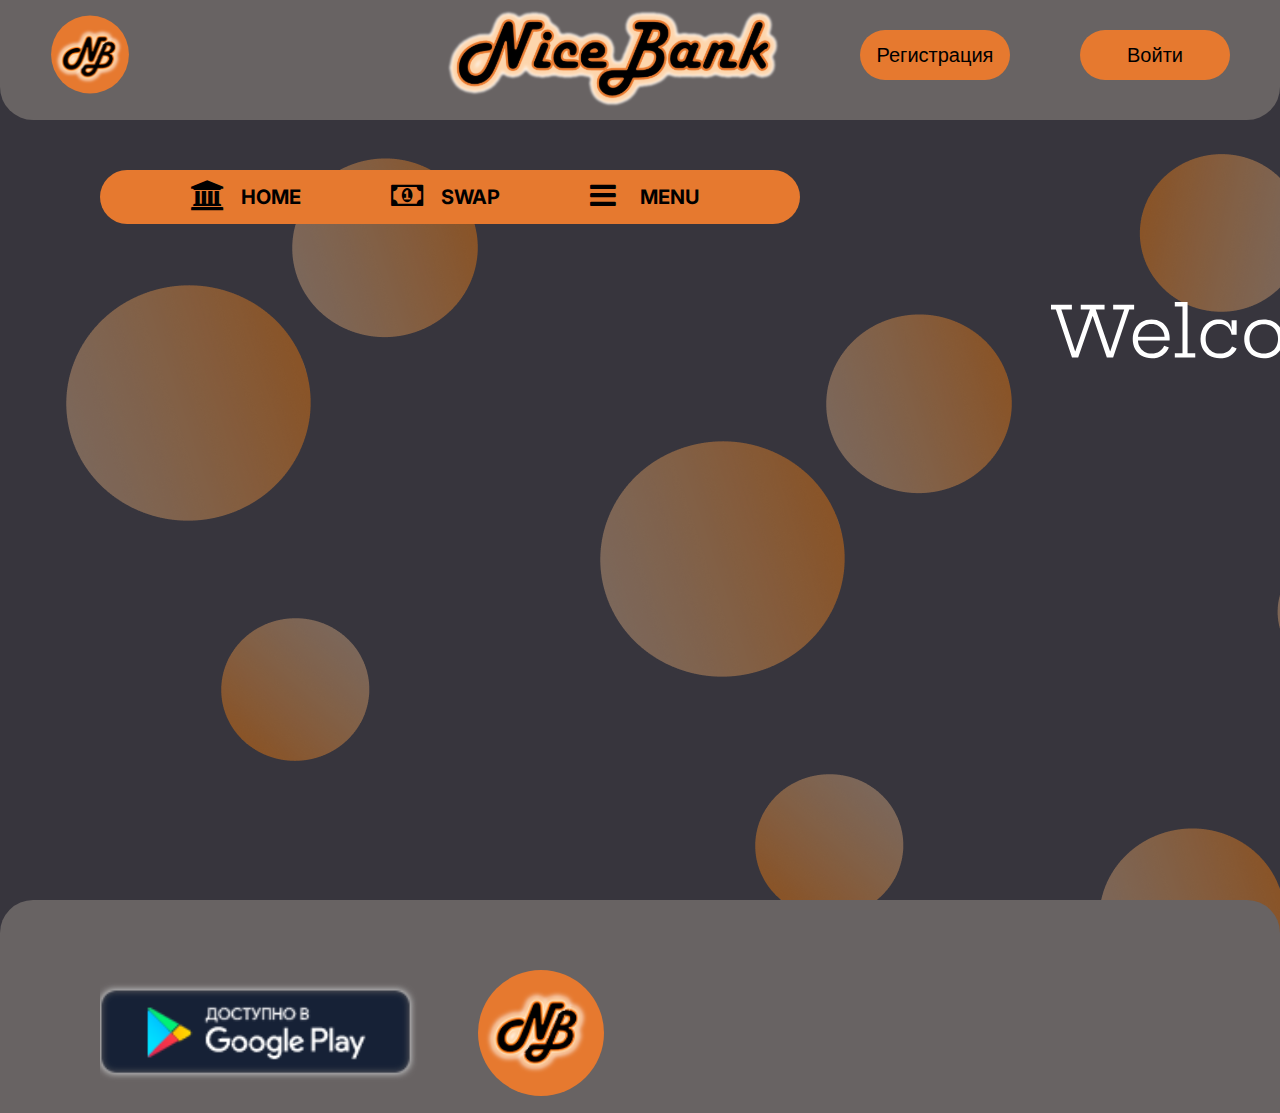
<file: Банк/index.html>
<!DOCTYPE html>
<html lang="ru">
<head>
    <meta charset="UTF-8">
    <meta http-equiv="X-UA-Compatible" content="IE=edge">
    <meta name="viewport" content="width=device-width, initial-scale=1.0">
    <link rel="stylesheet" href="style.css" type="text/css"/>
    <link rel="stylesheet" href="css/font-awesome.css" type="text/css"/>
    <link href="https://fonts.googleapis.com/css?family=Bellota&display=swap" rel="stylesheet" />
    <link href="https://fonts.googleapis.com/css?family=Inter&display=swap" rel="stylesheet" />
    <title>Bank</title>
</head>
<body>
    <header>
        <div class="img">
        <img class="img1" src="imges/Group 17.svg" alt="">
        <img class="img2" src="imges/logo.svg" alt="">
        <div class="reg">
            <button class="reg1" id="reg1" >Регистрация</button>
            <button class="reg1" id="reg1">Войти</button>
        </div>
    </div>
    </header>
    <nav class="dvs-menu">
        <ul>
            <li><a href="index.html"><i class="fa fa-bank"></i>Home</a></li>
            <li><a href="#"><i class="fa fa-money"></i>Swap</a>
            <ul>
                <li><a href="index$.html">Обменный курс $</a></li>
                <li><a href="idexEUR.html">Обменный курс €</a></li>
            </ul>
            </li>
            <li><a href="#"><i class="fa fa-navicon"></i>Menu</a>
            <ul>
                <li><a href="index1.html">Кредит</a></li>
                <li><a href="index2.html">Рассрочка</a></li>
                <li><a href="index3.html">Ипотека</a></li>
            </ul>
            </li>
        </ul>
    </nav>
    <img class="img4" src="imges/Welcome to the Club.svg" alt="">
    <img class="img5" src="imges/image 1.svg" alt="">
    <div class="footer">
        <img src="imges/Group 15.svg" alt="">
    </div>
</body>
</html>
</file>
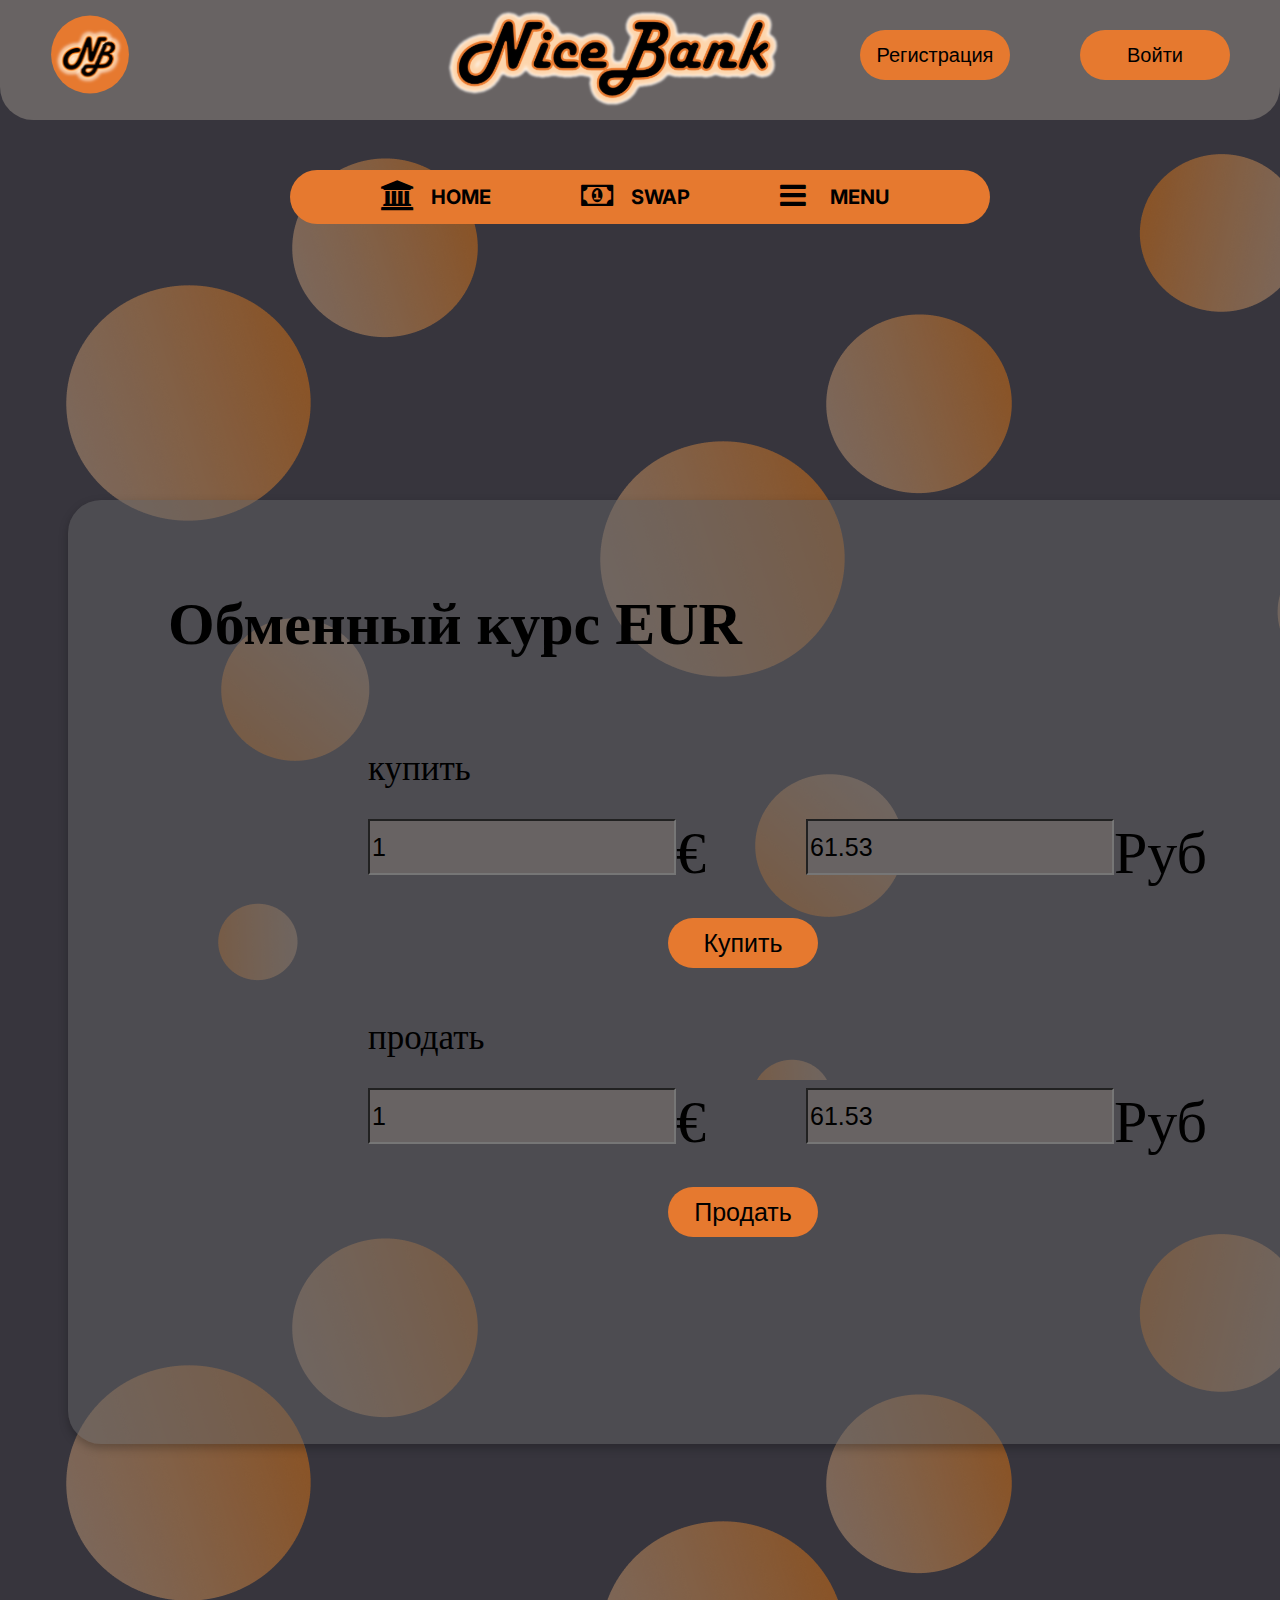
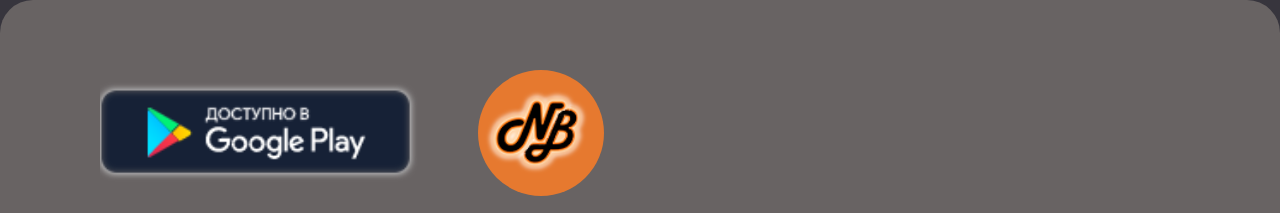
<file: Банк/idexEUR.html>
<!DOCTYPE html>
<html lang="en">
<head>
    <meta charset="UTF-8">
    <meta http-equiv="X-UA-Compatible" content="IE=edge">
    <meta name="viewport" content="width=device-width, initial-scale=1.0">
    <link rel="stylesheet" href="css/font-awesome.css" type="text/css"/>
    <link href="https://fonts.googleapis.com/css?family=Bellota&display=swap" rel="stylesheet" />
    <link href="https://fonts.googleapis.com/css?family=Inter&display=swap" rel="stylesheet" />
    <link rel="stylesheet" href="style$.css">
    <title>Document</title>
</head>
<body>
    <header>
        <div class="img">
        <img class="img1" src="imges/Group 17.svg" alt="">
        <img class="img2" src="imges/logo.svg" alt="">
        <div class="reg">
            <button data- class="reg1" id="reg1" >Регистрация</button>
            <button class="reg1" id="reg1">Войти</button>
        </div>
    </div>
    </header>
    <nav class="dvs-menu">
        <ul>
            <li><a href="index.html"><i class="fa fa-bank"></i>Home</a></li>
            <li><a href="#"><i class="fa fa-money"></i>Swap</a>
            <ul>
                <li><a href="index$.html">Обменный курс $</a></li>
                <li><a href="idexEUR.html">Обменный курс €</a></li>
            </ul>
            </li>
            <li><a href="#"><i class="fa fa-navicon"></i>Menu</a>
            <ul>
                <li><a href="index1.html">Кредит</a></li>
                <li><a href="index2.html">Рассрочка</a></li>
                <li><a href="index3.html">Ипотека</a></li>
            </ul>
            </li>
        </ul>
    </nav>
    <div class="credit">
        <h1>Обменный курс EUR</h1>
        <div class="buydollar">
       <span>купить</span>
       <div class="buy">
        <div class="dollar">
       <input id="InpFrm1" type="number" value="1" min="1" /><p>€</p>
    </div>
    <div class="rubl">
       <input id="InpFrm2" type="number" value="61.53" min="61.53" /><p>Руб</p>
    </div>
    </div>
       <script>
       InpFrm1.addEventListener('input',function(){
       InpFrm2.value= Math.round((InpFrm1.value)*61.53)
    });
       InpFrm2.addEventListener('input' , function(){
        InpFrm1.value = Math.round(InpFrm2.value/61.53)
       })
    
       </script>
       <div class="button">
       <button type="submit1" id="sumbit1">Купить</button>
       <script>
        document.getElementById('sumbit1').onclick = function(){
            alert("Поздравляем с продажей ᅠ" + InpFrm1.value + "€")
        }
    </script>
    </div>
       </div>
<div class="proddollar">
<span>продать</span>
<div class="buy">
    <div class="dollar">
   <input id="InpFrm3" type="number" value="1" min="1" /><p>€</p>
</div>
<div class="rubl">
   <input id="InpFrm4" type="number" value="61.53" min="61.53" /><p>Руб</p>
</div>
</div>
   <script>
   InpFrm3.addEventListener('input',function(){
   InpFrm4.value= Math.round((InpFrm3.value)*61.53)
});
   InpFrm4.addEventListener('input' , function(){
    InpFrm3.value = Math.round(InpFrm4.value/61.53)
   })

   </script>
   <div class="button">
    <button type="submit2" id="xer">Продать</button>
    <script>
     document.getElementById('xer').onclick = function(){
         alert("Поздравляем с продажей ᅠ" + InpFrm3.value + "€")
     }
 </script>
 </div>
</div>
    </div>

    <div class="footer">
        <img src="imges/Group 15.svg" alt="">
    </div>
</body>
</html>
</file>
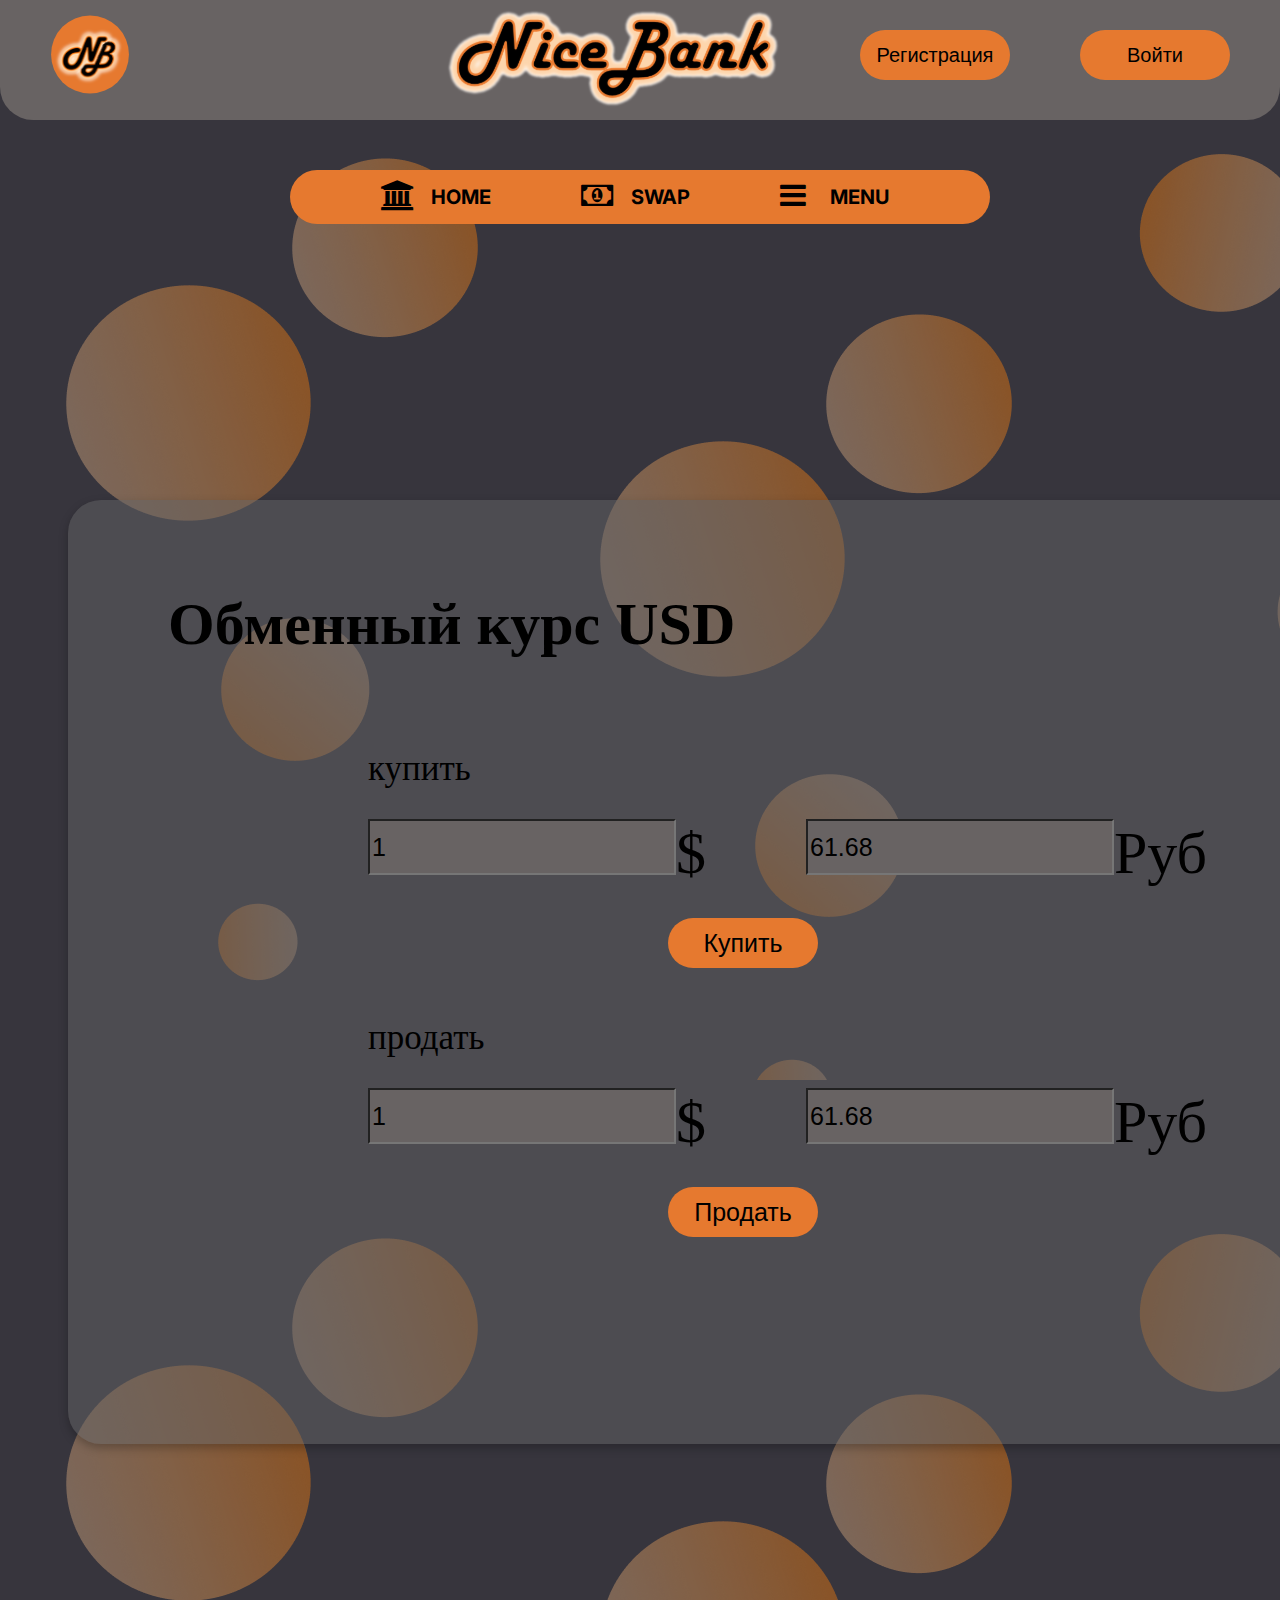
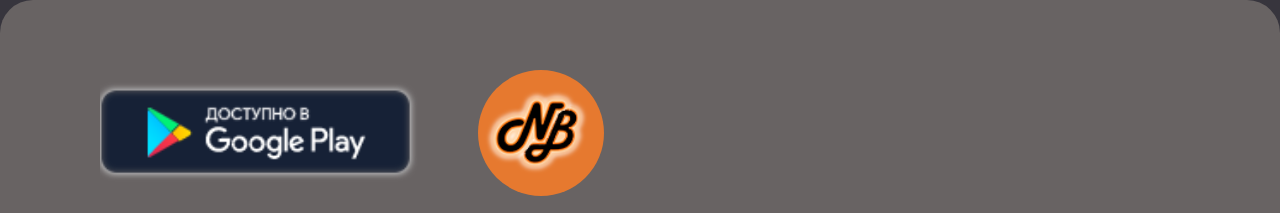
<file: Банк/index$.html>
<!DOCTYPE html>
<html lang="en">
<head>
    <meta charset="UTF-8">
    <meta http-equiv="X-UA-Compatible" content="IE=edge">
    <meta name="viewport" content="width=device-width, initial-scale=1.0">
    <link rel="stylesheet" href="css/font-awesome.css" type="text/css"/>
    <link href="https://fonts.googleapis.com/css?family=Bellota&display=swap" rel="stylesheet" />
    <link href="https://fonts.googleapis.com/css?family=Inter&display=swap" rel="stylesheet" />
    <link rel="stylesheet" href="style$.css">
    <title>Document</title>
</head>
<body>
    <header>
        <div class="img">
        <img class="img1" src="imges/Group 17.svg" alt="">
        <img class="img2" src="imges/logo.svg" alt="">
        <div class="reg">
            <button class="reg1" id="reg1" >Регистрация</button>
            <button class="reg1" id="reg1">Войти</button>
        </div>
    </div>
    </header>
    <nav class="dvs-menu">
        <ul>
            <li><a href="index.html"><i class="fa fa-bank"></i>Home</a></li>
            <li><a href="#"><i class="fa fa-money"></i>Swap</a>
            <ul>
                <li><a href="index$.html">Обменный курс $</a></li>
                <li><a href="idexEUR.html">Обменный курс €</a></li>
            </ul>
            </li>
            <li><a href="#"><i class="fa fa-navicon"></i>Menu</a>
            <ul>
                <li><a href="index1.html">Кредит</a></li>
                <li><a href="index2.html">Рассрочка</a></li>
                <li><a href="index3.html">Ипотека</a></li>
            </ul>
            </li>
        </ul>
    </nav>
    <div class="credit">
        <h1>Обменный курс USD</h1>
        <div class="buydollar">
       <span>купить</span>
       <div class="buy">
        <div class="dollar">
       <input id="InpFrm1" type="number" value="1" min="1" /><p>$</p>
    </div>
    <div class="rubl">
       <input id="InpFrm2" type="number" value="61.68" min="61.68" /><p>Руб</p>
    </div>
    </div>
       <script>
       InpFrm1.addEventListener('input',function(){
       InpFrm2.value= Math.round((InpFrm1.value)*61.68)
    });
       InpFrm2.addEventListener('input' , function(){
        InpFrm1.value = Math.round(InpFrm2.value/61.68)
       })
    
       </script>
       <div class="button">
       <button type="submit1" id="sumbit1">Купить</button>
       <script>
        document.getElementById('sumbit1').onclick = function(){
            alert("Поздравляем с покупкой ᅠ" + InpFrm1.value + "$")
        }
    </script>
    </div>
       </div>
<div class="proddollar">
<span>продать</span>
<div class="buy">
    <div class="dollar">
   <input id="InpFrm3" type="number" value="1" min="1" /><p>$</p>
</div>
<div class="rubl">
   <input id="InpFrm4" type="number" value="61.68" min="61.68" /><p>Руб</p>
</div>
</div>
   <script>
   InpFrm3.addEventListener('input',function(){
   InpFrm4.value= Math.round((InpFrm3.value)*61.68)
});
   InpFrm4.addEventListener('input' , function(){
    InpFrm3.value = Math.round(InpFrm4.value/61.68)
   })

   </script>
   <div class="button">
    <button type="submit2" id="xer">Продать</button>
    <script>
     document.getElementById('xer').onclick = function(){
         alert("Поздравляем с продажей ᅠ" + InpFrm3.value + "$")
     }
 </script>
 </div>
</div>
    </div>

    <div class="footer">
        <img src="imges/Group 15.svg" alt="">
    </div>
</body>
</html>
</file>
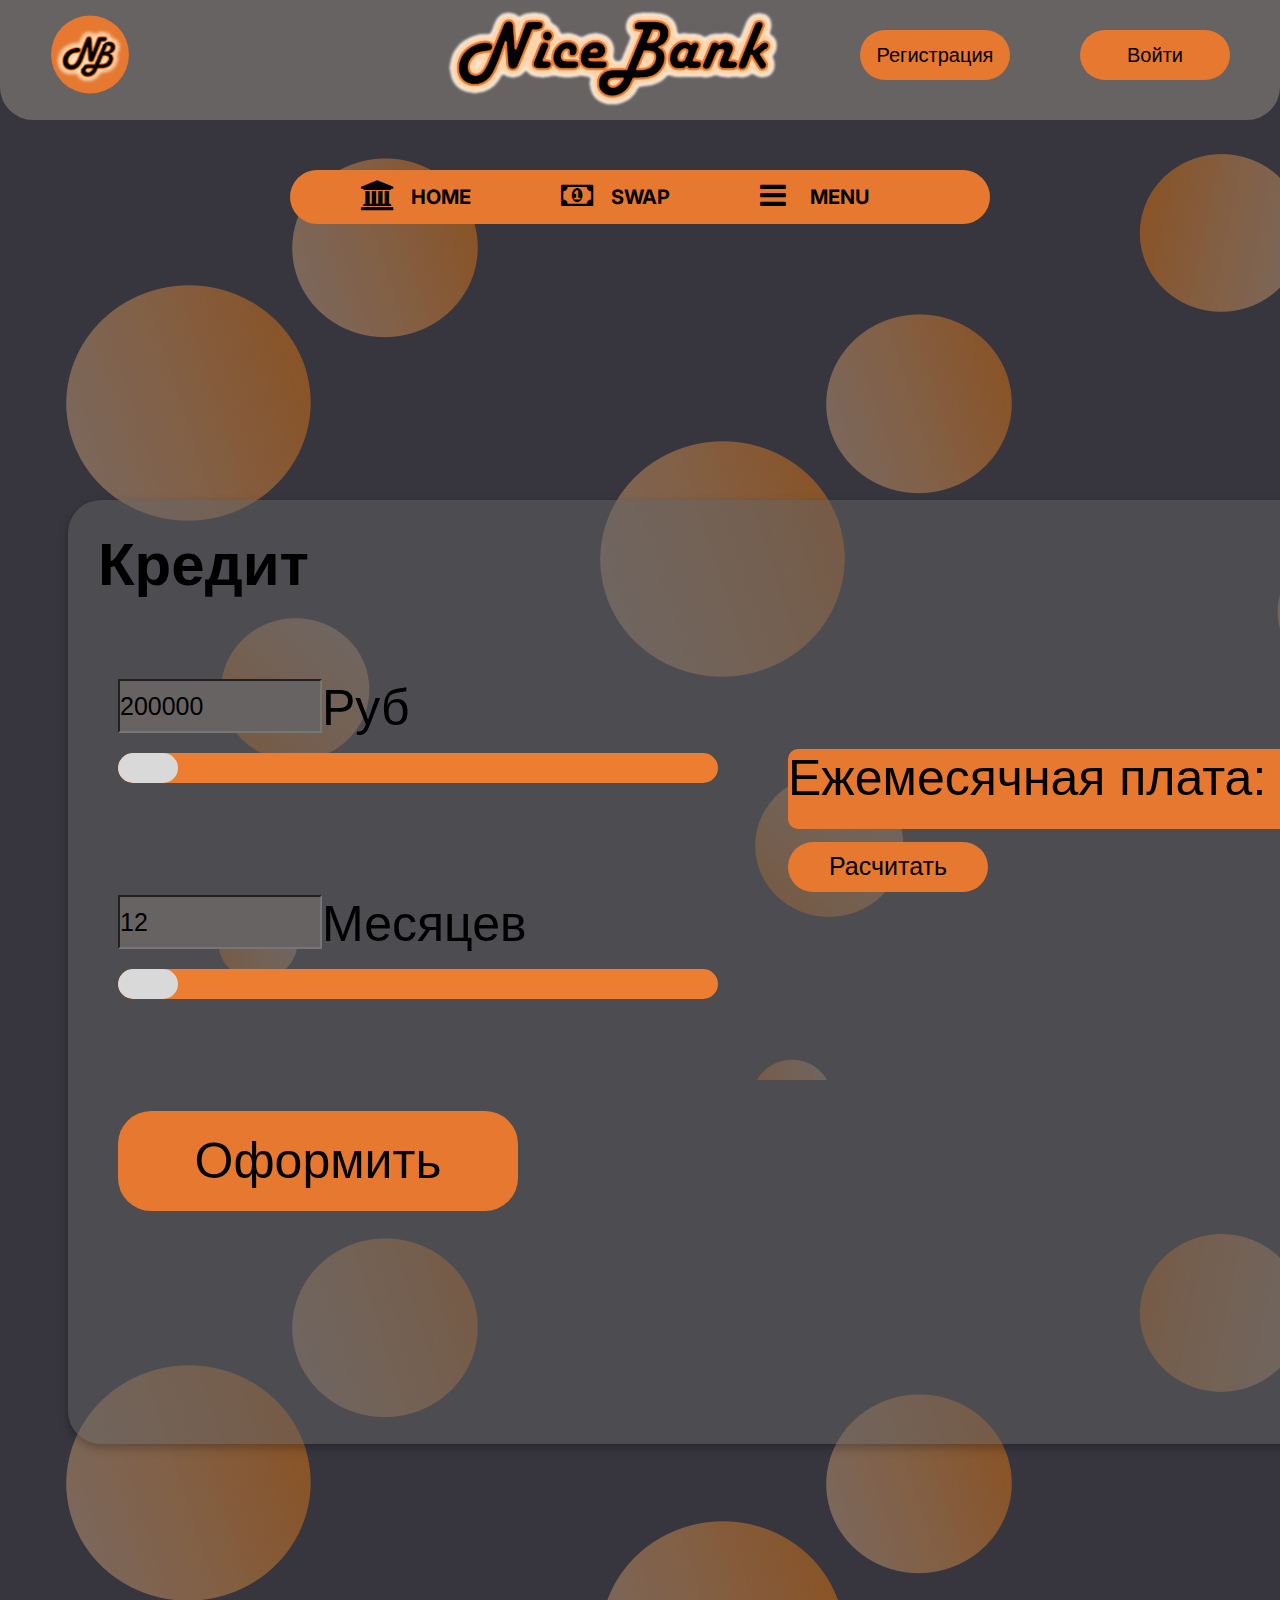
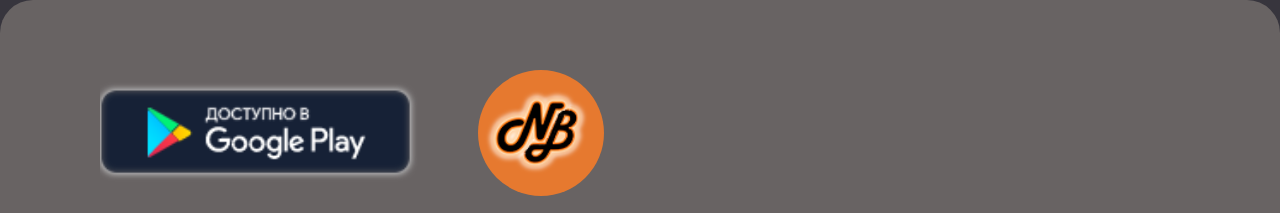
<file: Банк/index1.html>
<!DOCTYPE html>
<html lang="en">
<head>
    <meta charset="UTF-8">
    <meta http-equiv="X-UA-Compatible" content="IE=edge">
    <meta name="viewport" content="width=device-width, initial-scale=1.0">
    <link rel="stylesheet" href="css/font-awesome.css" type="text/css"/>
    <link href="https://fonts.googleapis.com/css?family=Bellota&display=swap" rel="stylesheet" />
    <link href="https://fonts.googleapis.com/css?family=Inter&display=swap" rel="stylesheet" />
    <link rel="stylesheet" href="style1.css">
    <title>Document</title>
</head>
<body>
    <header>
        <div class="img">
        <img class="img1" src="imges/Group 17.svg" alt="">
        <img class="img2" src="imges/logo.svg" alt="">
        <div class="reg">
            <button class="reg1" id="reg1" >Регистрация</button>
            <button class="reg1" id="reg1">Войти</button>
        </div>
    </div>
    </header>
    <nav class="dvs-menu">
        <ul>
            <li><a href="index.html"><i class="fa fa-bank"></i>Home</a></li>
            <li><a href="#"><i class="fa fa-money"></i>Swap</a>
            <ul>
                <li><a href="index$.html">Обменный курс $</a></li>
                <li><a href="idexEUR.html">Обменный курс €</a></li>
            </ul>
            </li>
            <li><a href="#"><i class="fa fa-navicon"></i>Menu</a>
            <ul>
                <li><a href="index1.html">Кредит</a></li>
                <li><a href="index2.html">Рассрочка</a></li>
                <li><a href="index3.html">Ипотека</a></li>
            </ul>
            </li>
        </ul>
    </nav>
    <div class="credit">
        <h1>Кредит</h1>
        <div class="point">
            <div class="asd">
            <div class="first">
            
            <div>
                <div class="asd1">
                <input type="number" class="inputNumber" id="num1" value="200000" min="200000" max="3000000"/>
                <h2 id="rangeValue" ></h2><p>Руб</p>
            </div>
                <input type="range" id="range1" class="range1" value="200000"min="200000" max="3000000" step="100000" onmousemove="rangeSlider(this.value)" onChange="rangeSlider(this.value)" >
                <script>
                    var range = document.getElementById('range1');
                    var field = document.getElementById('num1');
                    range.addEventListener('input', function (e) {
                        field.value = e.target.value;
                    });
                    
                </script>
            </div>
            </div>
            <div class="second">
                <div>
                    <div class="asd2">
                    <input type="number" class="inputNumber1" id="num2" value="12" min="12" max="84"/>
                    <h2 id="rangeValue" ></h2><p>Месяцев</p>
                </div>
                    <input type="range" id="range2" class="range1" value="12" min="12" max="84" step="12" onmousemove="rangeSlider(this.value)" onChange="rangeSlider(this.value)" >
                    <script>
                        var range1 = document.getElementById('range2');
                        var field1 = document.getElementById('num2');
                        range1.addEventListener('input', function (e) {
                            field1.value = e.target.value;
                        });
                        
                    </script>
                </div>
                </div>
                <button type="sumbit" class="Click" id="sumbit">Оформить</button>
                    <script>
                        document.querySelector('#sumbit').onclick = function(){
                            alert("Поздравляем с офромлением кредита!")
                        }
                    </script>
            </div>
            
            <div class="num3">
                <div class="border">
                <span>Ежемесячная плата:</span>
                <span class="number"></span><h2 class="rub">Руб</h2>
            </div>
                <button type="math" class="Click1" id="sumbit1" >Расчитать
                    <script>
                        output = document.querySelector('.number');
                        sumbit1.onclick = () =>
                        output.innerHTML = Math.round((+num1.value*0.054*(num2.value/12) + +num1.value)/num2.value)
                        
                    </script>
                </button>
            </div>
    </div>
    </div>
    <div class="footer">
        <img src="imges/Group 15.svg" alt="">
    </div>
</body>
</html>
</file>
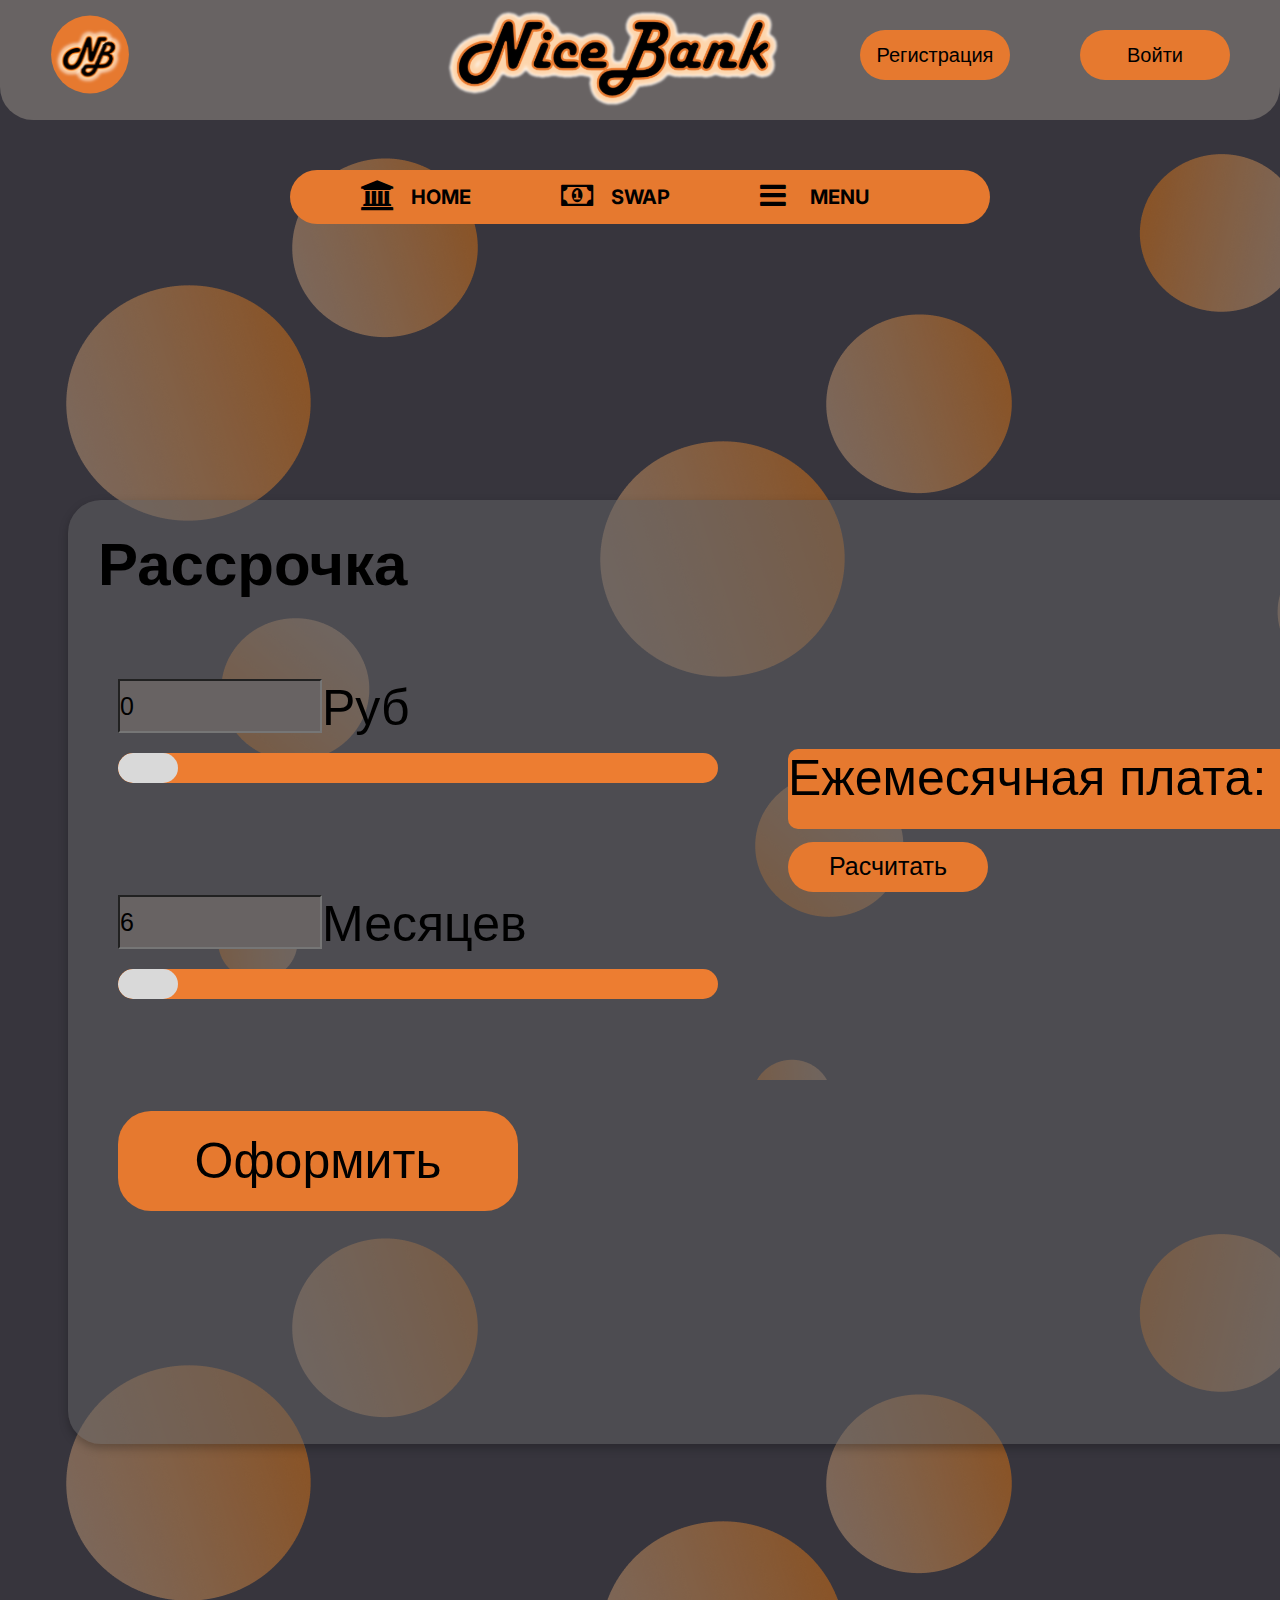
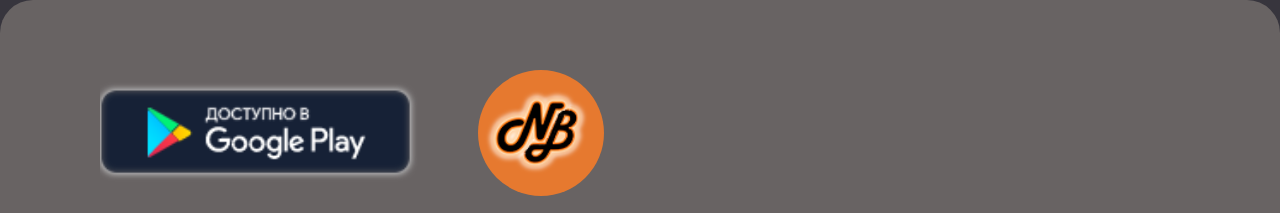
<file: Банк/index2.html>
<!DOCTYPE html>
<html lang="en">
<head>
    <meta charset="UTF-8">
    <meta http-equiv="X-UA-Compatible" content="IE=edge">
    <meta name="viewport" content="width=device-width, initial-scale=1.0">
    <link rel="stylesheet" href="css/font-awesome.css" type="text/css"/>
    <link href="https://fonts.googleapis.com/css?family=Bellota&display=swap" rel="stylesheet" />
    <link href="https://fonts.googleapis.com/css?family=Inter&display=swap" rel="stylesheet" />
    <link rel="stylesheet" href="style2.css">
    <title>Document</title>
</head>
<body>
    <header>
        <div class="img">
        <img class="img1" src="imges/Group 17.svg" alt="">
        <img class="img2" src="imges/logo.svg" alt="">
        <div class="reg">
            <button class="reg1" id="reg1" >Регистрация</button>
            <button class="reg1" id="reg1">Войти</button>
        </div>
    </div>
    </header>
    <nav class="dvs-menu">
        <ul>
            <li><a href="index.html"><i class="fa fa-bank"></i>Home</a></li>
            <li><a href="#"><i class="fa fa-money"></i>Swap</a>
            <ul>
                <li><a href="index$.html">Обменный курс $</a></li>
                <li><a href="idexEUR.html">Обменный курс €</a></li>
            </ul>
            </li>
            <li><a href="#"><i class="fa fa-navicon"></i>Menu</a>
            <ul>
                <li><a href="index1.html">Кредит</a></li>
                <li><a href="index2.html">Рассрочка</a></li>
                <li><a href="index3.html">Ипотека</a></li>
            </ul>
            </li>
        </ul>
    </nav>
    <div class="credit">
        <h1>Рассрочка</h1>
        <div class="point">
            <div class="asd">
            <div class="first">
            
            <div>
                <div class="asd1">
                <input type="number" class="inputNumber" id="num1" value="0" min="0" max="200000"/>
                <h2 id="rangeValue" ></h2><p>Руб</p>
            </div>
                <input type="range" id="range1" class="range1" value="0"min="0" max="200000" step="0" onmousemove="rangeSlider(this.value)" onChange="rangeSlider(this.value)" >
                <script>
                    var range = document.getElementById('range1');
                    var field = document.getElementById('num1');
                    range.addEventListener('input', function (e) {
                        field.value = e.target.value;
                    });
                    
                </script>
            </div>
            </div>
            <div class="second">
                <div>
                    <div class="asd2">
                    <input type="number" class="inputNumber1" id="num2" value="6" min="6" max="24"/>
                    <h2 id="rangeValue" ></h2><p>Месяцев</p>
                </div>
                    <input type="range" id="range2" class="range1" value="6" min="6" max="24" step="6" onmousemove="rangeSlider(this.value)" onChange="rangeSlider(this.value)" >
                    <script>
                        var range1 = document.getElementById('range2');
                        var field1 = document.getElementById('num2');
                        range1.addEventListener('input', function (e) {
                            field1.value = e.target.value;
                        });
                        
                    </script>
                </div>
                </div>
                <button type="sumbit" class="Click" id="sumbit">Оформить</button>
                    <script>
                        document.querySelector('#sumbit').onclick = function(){
                            alert("Поздравляем с офромлением рассрочки!")
                        }
                    </script>
            </div>
            
            <div class="num3">
                <div class="border">
                <span>Ежемесячная плата:</span>
                <span class="number"></span><h2 class="rub">Руб</h2>
            </div>
                <button type="math" class="Click1" id="sumbit1" >Расчитать
                    <script>
                        output = document.querySelector('.number');
                        sumbit1.onclick = () =>
                        output.innerHTML = Math.round((+num1.value*0.013 + +num1.value)/num2.value)
                        
                    </script>
                </button>
            </div>
    </div>
    </div>
    <div class="footer">
        <img src="imges/Group 15.svg" alt="">
    </div>
</body>
</html>
</file>
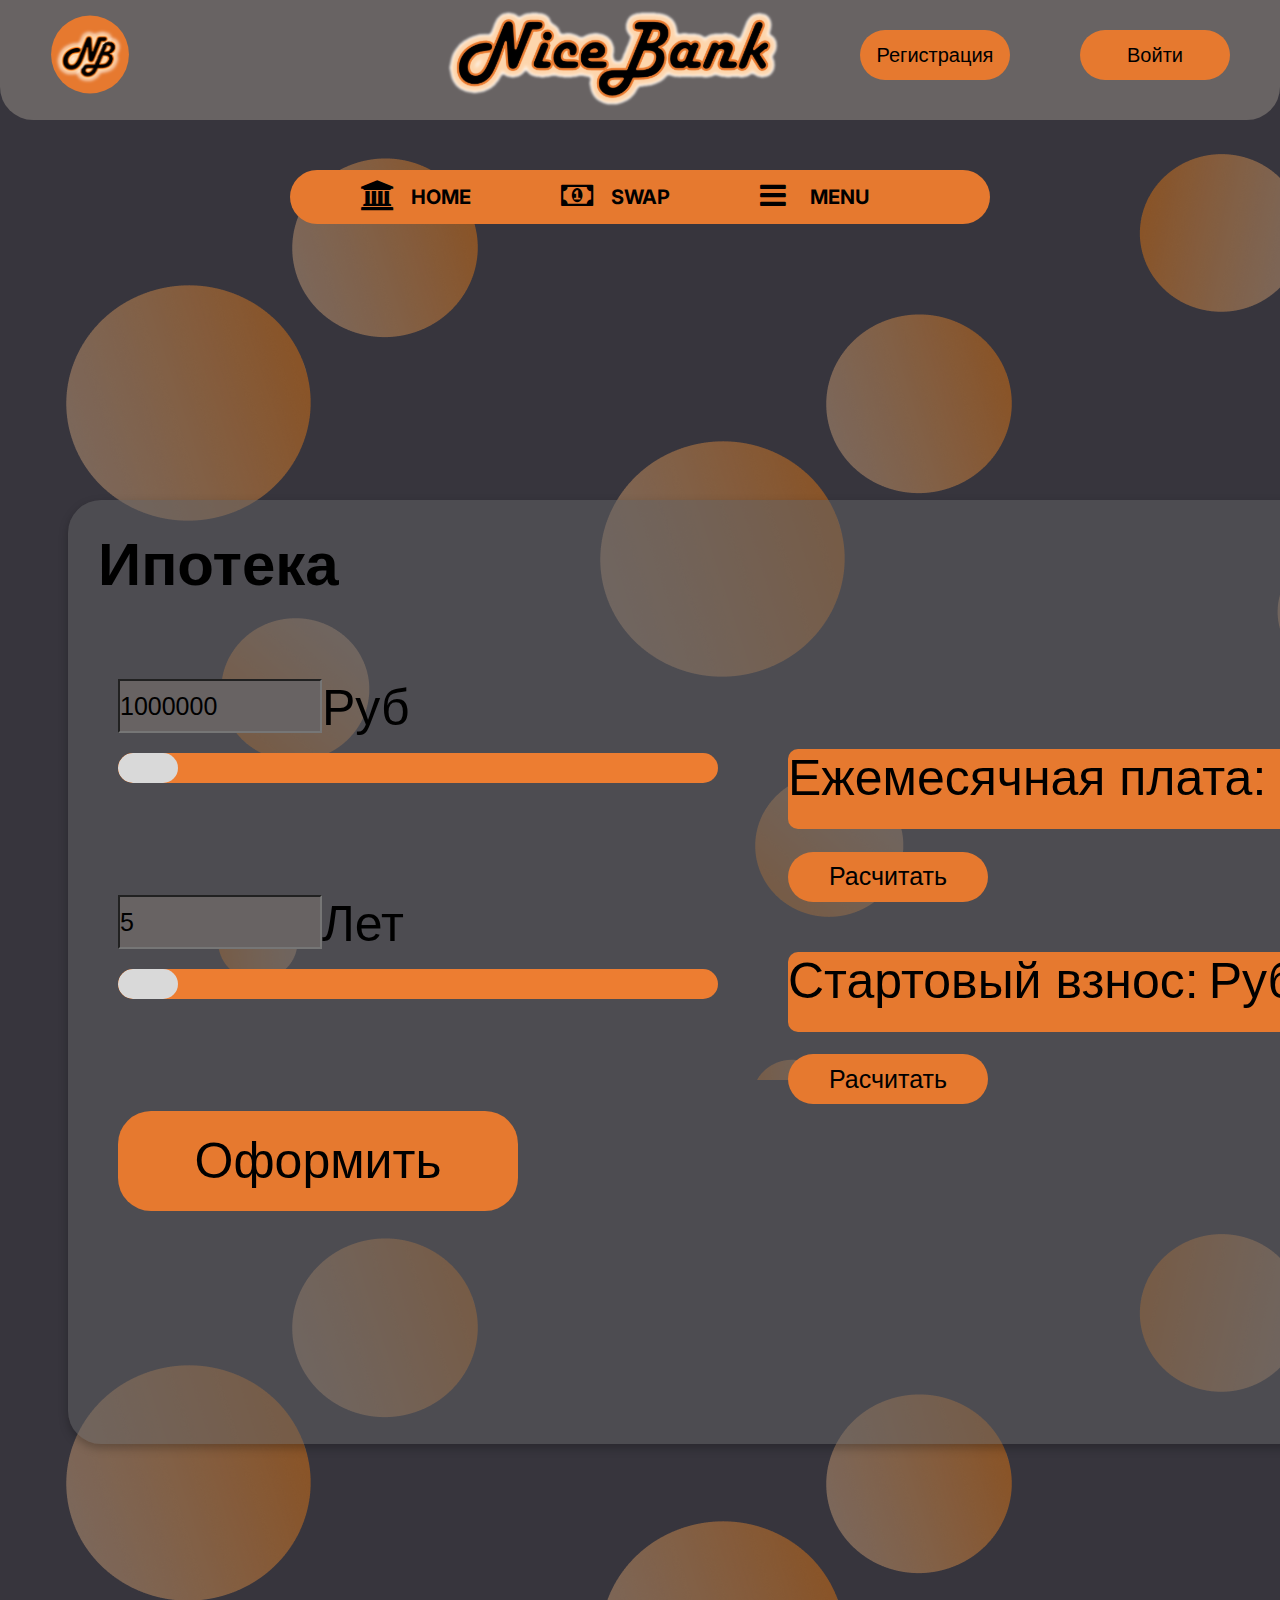
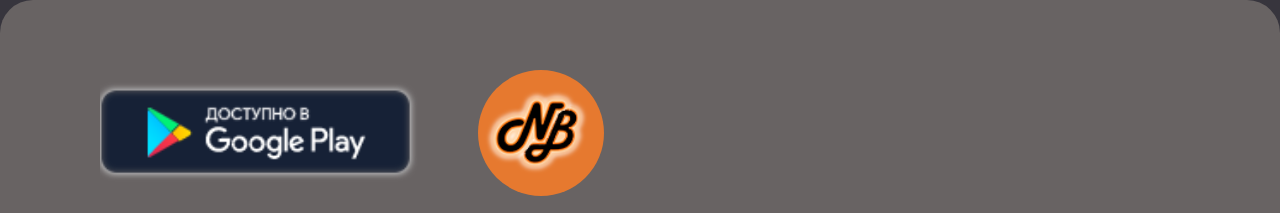
<file: Банк/index3.html>
<!DOCTYPE html>
<html lang="en">
<head>
    <meta charset="UTF-8">
    <meta http-equiv="X-UA-Compatible" content="IE=edge">
    <meta name="viewport" content="width=device-width, initial-scale=1.0">
    <link rel="stylesheet" href="css/font-awesome.css" type="text/css"/>
    <link href="https://fonts.googleapis.com/css?family=Bellota&display=swap" rel="stylesheet" />
    <link href="https://fonts.googleapis.com/css?family=Inter&display=swap" rel="stylesheet" />
    <link rel="stylesheet" href="style3.css">
    <title>Document</title>
</head>
<body>
    <header>
        <div class="img">
        <img class="img1" src="imges/Group 17.svg" alt="">
        <img class="img2" src="imges/logo.svg" alt="">
        <div class="reg">
            <button class="reg1" id="reg1" >Регистрация</button>
            <button class="reg1" id="reg1">Войти</button>
        </div>
    </div>
    </header>
    <nav class="dvs-menu">
        <ul>
            <li><a href="index.html"><i class="fa fa-bank"></i>Home</a></li>
            <li><a href="#"><i class="fa fa-money"></i>Swap</a>
            <ul>
                <li><a href="index$.html">Обменный курс $</a></li>
                <li><a href="idexEUR.html">Обменный курс €</a></li>
            </ul>
            </li>
            <li><a href="#"><i class="fa fa-navicon"></i>Menu</a>
            <ul>
                <li><a href="index1.html">Кредит</a></li>
                <li><a href="index2.html">Рассрочка</a></li>
                <li><a href="index3.html">Ипотека</a></li>
            </ul>
            </li>
        </ul>
    </nav>
    <div class="credit">
        <h1>Ипотека</h1>
        <div class="point">
            <div class="asd">
            <div class="first">
            
            <div>
                <div class="asd1">
                <input type="number" class="inputNumber" id="num1" value="1000000" min="1000000" max="10000000"/>
                <h2 id="rangeValue" ></h2><p>Руб</p>
            </div>
                <input type="range" id="range1" class="range1" value="1000000"min="1000000" max="10000000" step="100000" onmousemove="rangeSlider(this.value)" onChange="rangeSlider(this.value)" >
                <script>
                    var range = document.getElementById('range1');
                    var field = document.getElementById('num1');
                    range.addEventListener('input', function (e) {
                        field.value = e.target.value;
                    });
                    
                </script>
            </div>
            </div>
            <div class="second">
                <div>
                    <div class="asd2">
                    <input type="number" class="inputNumber1" id="num2" value="5" min="5" max="20"/>
                    <h2 id="rangeValue" ></h2><p>Лет</p>
                </div>
                    <input type="range" id="range2" class="range1" value="5" min="5" max="20" step="5" onmousemove="rangeSlider(this.value)" onChange="rangeSlider(this.value)" >
                    <script>
                        var range1 = document.getElementById('range2');
                        var field1 = document.getElementById('num2');
                        range1.addEventListener('input', function (e) {
                            field1.value = e.target.value;
                        });
                        
                    </script>
                </div>
                </div>
                <button type="sumbit" class="Click" id="sumbit">Оформить</button>
                    <script>
                        document.querySelector('#sumbit').onclick = function(){
                            alert("Поздравляем с офромлением ипотеки!")
                        }
                    </script>
            </div>
            
            <div class="num3">
                <div class="border">
                <span>Ежемесячная плата:</span>
                <span class="number"></span><h2 class="rub">Руб</h2>
            </div>
            <button type="math1" class="Click1" id="button1" >Расчитать
                <script>
                    output = document.querySelector('.number');
                    button1.onclick = () =>
                    output.innerHTML = Math.round(((num1.value - num1.value*0.2)*0.1*num2.value + (num1.value-num1.value*0.2))/(num2.value*12))
                </script>
            </button>
            <div class="border">
                <span>Стартовый взнос:</span>
                <span class="chislo"></span><h2 class="rub">Руб</h2>
            </div>
                <button type="math" class="Click1" id="button2" >Расчитать
                    <script>
                        output1 = document.querySelector('.chislo');
                        button2.onclick = () =>
                        output1.innerHTML = Math.round(num1.value*0.2)
                    </script>
                </button>
                
            </div>
    </div>
    </div>
    <div class="footer">
        <img src="imges/Group 15.svg" alt="">
    </div>
</body>
</html>
</file>
<file: Банк/style.css>
body {
    margin: 0;
    padding: 0;
    box-sizing: border-box;
    background-image: url("imges/Desktop\ -\ 3\ \(1\).png");
}

/* Header */

header {
    margin-bottom: 50px;
    width: 100%; 
    height: 120px;
    background-color: #686363;
    border-radius: 0px 0px 33px 33px;
}
.img {
    margin-left: 50px;
    margin-right: 50px;
    
    display: flex;
    justify-content: space-between;
}
.img1 {
    width: 80px;
    
   
}

.img2 {
    width: 350px;
    margin-left: 250px;
}

.img3 {
    width: 170px;
    height: 100px;
} 

.reg {
    width: 370px;
    height: 59px;
    margin-top: 30px;
    display: flex;
    justify-content: space-between;

}
.reg1{
    width: 150px;
    height: 50px;
    background-color: #E6792F;
    border: none;
    border-radius: 33px;
    font-size: 20px;
    cursor: pointer;
}

/* Button */

.dvs-menu {
    
    width: 700px;
    background: #E6792F;
    border-radius: 33px;
    margin-left: 100px;

}

.dvs-menu ul,
.dvs-menu ol {
    list-style: none;
}

.dvs-menu > ul {
    display: flex;
    justify-content: center;
    
}

.dvs-menu > ul li a {
    display: block;
    font-family: 'Inter';
    font-style: normal;
    padding: 15px 70px 15px 70px;
    font-size: 20px;
    font-weight: 700;
    color: black;
    text-decoration: none;
    text-transform: uppercase;
    transition: all 0.3s ease;
    
}

.dvs-menu > ul li {
    position: relative;
}
.dvs-menu > ul li > a i.fa{
    position: absolute;
    margin-left: 20px;
    top: 10px;
    left: 0px;
    font-size: 30px;
}
.dvs-menu li a:hover {
    background: #454447 ;
    color: #ffffff;
    box-shadow: 1px 5px 10px -5px black ;
    transition: all 0.3s ease;
}


.dvs-menu li ul {
    position: absolute;
    min-width: 220px;
    display: none;
    padding-left: 0;
}
.dvs-menu li > ul li{
    
}
.dvs-menu li > ul li a {
    padding: 20px;
    text-transform: none;
    background: #E6792F;
}
.dvs-menu li:hover > ul {
    display: block;
}

/* button end */

.img4 {
    position: absolute;
width: 800px;
height: 82px;
left: 1050px;
top: 289px;
}

.img5 {
    position: absolute;
width: 443px;
height: 447px;
left: 1400px;
top: 383px;
}

.footer {
position: absolute;
width: 100%;
height: 213px;
left: 0px;
top: 900px;
background: #686363;
border-radius: 33px 33px 0px 0px;
}

.footer img {
    padding-left: 100px;
    padding-top: 70px;
    cursor: pointer;
}

.container{
    /* width: 100%; */
    float: right;
}
</file>
<file: Банк/style$.css>
body {
    margin: 0;
    padding: 0;
    box-sizing: border-box;
    background-image: url("imges/Desktop\ -\ 1\ \(2\).png") ;
}
header {
    margin-bottom: 50px;
    width: 100%; 
    height: 120px;
    background-color: #686363;
    border-radius: 0px 0px 33px 33px;
    
}
.img {
    margin-left: 50px;
    margin-right: 50px;
    
    display: flex;
    justify-content: space-between;
}
.img1 {
    width: 80px;

   
}

.img2 {
    width: 350px;
    margin-left: 250px;
}


.reg {
width: 370px;
height: 59px;
margin-top: 30px;
display: flex;
justify-content: space-between;
}

.reg1{
    width: 150px;
    height: 50px;
    background-color: #E6792F;
    border: none;
    border-radius: 33px;
    font-size: 20px;
    cursor: pointer;
}
/* Button */

.dvs-menu {
    margin: 0 auto;
    width: 700px;
    background: #E6792F;
    border-radius: 33px;

}

.dvs-menu ul,
.dvs-menu ol {
    list-style: none;
}

.dvs-menu > ul {
    display: flex;
    justify-content: center;
    
}

.dvs-menu > ul li a {
    display: block;
    font-family: 'Inter';
    font-style: normal;
    padding: 15px 70px 15px 70px;
    font-size: 20px;
    font-weight: 700;
    color: black;
    text-decoration: none;
    text-transform: uppercase;
    transition: all 0.3s ease;
    
}

.dvs-menu > ul li {
    position: relative;
}
.dvs-menu > ul li > a i.fa{
    position: absolute;
    margin-left: 20px;
    top: 10px;
    left: 0px;
    font-size: 30px;
}
.dvs-menu li a:hover {
    background: #454447 ;
    color: #ffffff;
    box-shadow: 1px 5px 10px -5px black ;
    transition: all 0.3s ease;
}


.dvs-menu li ul {
    position: absolute;
    min-width: 220px;
    display: none;
    padding-left: 0;
}
.dvs-menu li > ul li{
    
}
.dvs-menu li > ul li a {
    padding: 20px;
    text-transform: none;
    background: #E6792F;
}
.dvs-menu li:hover > ul {
    display: block;
}

/* button end */

h1 {
    font-size: 60px;
    padding: 30px;
}
.credit {
position: absolute;
width: 1721px;
height: 944px;
left: 68px;
top: 500px;
background: rgba(100, 99, 102, 0.5);
box-shadow: 0px 4px 10px rgba(0, 0, 0, 0.25);
border-radius: 33px;
}



.footer {
position: absolute;
width: 100%;
height: 213px;
left: 0px;
top: 1600px;
background: #686363;
border-radius: 33px 33px 0px 0px;
    }
    
    .footer img {
        padding-left: 100px;
        padding-top: 70px;
        cursor: pointer;
    }

.credit h1 {
    padding: 50px 100px 50px 100px;
}

.credit span {
    font-size: 35px;
    padding-left: 300px;
}

.buy {
    padding-top: 30px;
    padding-left: 300px;
    display: flex;
    
}
.dollar {
    display: flex;
    padding-right: 100px;
}
p {
    font-size: 60px;
    margin-top: 0px;
    margin-bottom: 0px;
}
input{
    width: 300px;
    height: 50px;
    font-size: 35px;
}
.rubl {
    display: flex;
}
.buydollar {
    padding-bottom: 50px;
}
input[type="number"] {
    
    background-color: #686363;
    font-size: 25px;
}
span {
    color:black;
}

button {
    width: 150px;
    height: 50px;
    font-size: 25px;
    background-color: #E6792F;
    border-radius: 33px;
    border: none;
    cursor: pointer;
}
.button {
    padding-left: 600px;
    padding-top: 30px;
}
</file>
<file: Банк/style1.css>
body {
    margin: 0;
    padding: 0;
    box-sizing: border-box;
    background-image: url("imges/Desktop\ -\ 1\ \(2\).png") ;
}
header {
    margin-bottom: 50px;
    width: 100%; 
    height: 120px;
    background-color: #686363;
    border-radius: 0px 0px 33px 33px;
    
}
.img {
    margin-left: 50px;
    margin-right: 50px;
    
    display: flex;
    justify-content: space-between;
}
.img1 {
    width: 80px;

   
}

.img2 {
    width: 350px;
    margin-left: 250px;
}


.reg {
width: 370px;
height: 59px;
margin-top: 30px;
display: flex;
justify-content: space-between;
}

.reg1{
    width: 150px;
    height: 50px;
    background-color: #E6792F;
    border: none;
    border-radius: 33px;
    font-size: 20px;
    cursor: pointer;
}
/* Button */

.dvs-menu {
    margin: 0 auto;
    width: 700px;
    background: #E6792F;
    border-radius: 33px;

}

.dvs-menu ul,
.dvs-menu ol {
    list-style: none;
}

.dvs-menu > ul {
    display: flex;
    justify-content: center;
    
}

.dvs-menu > ul li a {
    display: block;
    font-family: 'Inter';
    font-style: normal;
    padding: 15px 70px 15px 70px;
    font-size: 20px;
    font-weight: 700;
    color: black;
    text-decoration: none;
    text-transform: uppercase;
    transition: all 0.3s ease;
    
}

.dvs-menu > ul li {
    position: relative;
}
.dvs-menu > ul li > a i.fa{
    position: absolute;
    margin-left: 20px;
    top: 10px;
    left: 0px;
    font-size: 30px;
}
.dvs-menu li a:hover {
    background: #454447 ;
    color: #ffffff;
    box-shadow: 1px 5px 10px -5px black ;
    transition: all 0.3s ease;
}


.dvs-menu li ul {
    position: absolute;
    min-width: 220px;
    display: none;
    padding-left: 0;
}
.dvs-menu li > ul li{
    
}
.dvs-menu li > ul li a {
    padding: 20px;
    text-transform: none;
    background: #E6792F;
}
.dvs-menu li:hover > ul {
    display: block;
}

/* button end */

h1 {
    font-size: 60px;
    padding: 30px;
}
.credit {
position: absolute;
width: 1721px;
height: 944px;
left: 68px;
top: 500px;
background: rgba(100, 99, 102, 0.5);
box-shadow: 0px 4px 10px rgba(0, 0, 0, 0.25);
border-radius: 33px;
}



.footer {
position: absolute;
width: 100%;
height: 213px;
left: 0px;
top: 1600px;
background: #686363;
border-radius: 33px 33px 0px 0px;
    }
    
    .footer img {
        padding-left: 100px;
        padding-top: 70px;
        cursor: pointer;
    }

    * {
        margin: 0;
        padding: 0;
        font-family: 'Segoe UI', Tahoma, Geneva, Verdana, sans-serif;
        color: black;
        font-size: 50px;
    }
    
    input[type='range'] {
        overflow: hidden;
      width: 600px;
      height: 30px;
      -webkit-appearance: none;
      background-color: #ED7D31;
      border-radius: 20px;
    }
    input[type='range']::-webkit-slider-thumb {
        width: 60px;
        -webkit-appearance: none;
        height: 30px;
        cursor:pointer;
        background: #D9D9D9;
        border-radius: 20px;
      }
      
      .first {
        padding-bottom: 100px;
      }
      .text {
        display: flex;
        padding-left: 50px;
      }
      
      .point {
        margin: 0;
        padding: 50px;
      }

      button[type="sumbit"] {
        width: 400px;
        height: 100px;
        background-color: #E6792F;
        border-radius: 33px;
        cursor: pointer;
        border: none;
        margin-top: 100px;
      }
      .point {
        display: flex;
      }

      input[type="number"]{
        width: 200px;
        height: 50px;
        background-color: #686363;
        font-size: 25px;
      }
      
    button[type="math"]{
        width: 200px;
        height: 50px;
        font-size: 25px;
        background-color: #E6792F;
        border-radius: 33px;
        cursor: pointer;
        border: none;
        
    }

    .asd1 {
        display: flex;
    }
    .asd2 {
        display: flex;
    }
    
    .num3 {
        width: 1200px;
        height: 250px;
        padding: 70px;
        
        
    }
    
    .border {
        width: 800px;
        height: 80px;
        display: flex;
        background-color: #E6792F;
        border-radius: 10px;
        
        

    }
    .rub {
        padding-left: 10px;
        font-weight: 400;
    }
</file>
<file: Банк/style2.css>
body {
    margin: 0;
    padding: 0;
    box-sizing: border-box;
    background-image: url("imges/Desktop\ -\ 1\ \(2\).png") ;
}
header {
    margin-bottom: 50px;
    width: 100%; 
    height: 120px;
    background-color: #686363;
    border-radius: 0px 0px 33px 33px;
    
}
.img {
    margin-left: 50px;
    margin-right: 50px;
    
    display: flex;
    justify-content: space-between;
}
.img1 {
    width: 80px;

   
}

.img2 {
    width: 350px;
    margin-left: 250px;
}


.reg {
width: 370px;
height: 59px;
margin-top: 30px;
display: flex;
justify-content: space-between;
}

.reg1{
    width: 150px;
    height: 50px;
    background-color: #E6792F;
    border: none;
    border-radius: 33px;
    font-size: 20px;
    cursor: pointer;
}
/* Button */

.dvs-menu {
    margin: 0 auto;
    width: 700px;
    background: #E6792F;
    border-radius: 33px;

}

.dvs-menu ul,
.dvs-menu ol {
    list-style: none;
}

.dvs-menu > ul {
    display: flex;
    justify-content: center;
    
}

.dvs-menu > ul li a {
    display: block;
    font-family: 'Inter';
    font-style: normal;
    padding: 15px 70px 15px 70px;
    font-size: 20px;
    font-weight: 700;
    color: black;
    text-decoration: none;
    text-transform: uppercase;
    transition: all 0.3s ease;
    
}

.dvs-menu > ul li {
    position: relative;
}
.dvs-menu > ul li > a i.fa{
    position: absolute;
    margin-left: 20px;
    top: 10px;
    left: 0px;
    font-size: 30px;
}
.dvs-menu li a:hover {
    background: #454447 ;
    color: #ffffff;
    box-shadow: 1px 5px 10px -5px black ;
    transition: all 0.3s ease;
}


.dvs-menu li ul {
    position: absolute;
    min-width: 220px;
    display: none;
    padding-left: 0;
}
.dvs-menu li > ul li{
    
}
.dvs-menu li > ul li a {
    padding: 20px;
    text-transform: none;
    background: #E6792F;
}
.dvs-menu li:hover > ul {
    display: block;
}

/* button end */

h1 {
    font-size: 60px;
    padding: 30px;
}
.credit {
position: absolute;
width: 1721px;
height: 944px;
left: 68px;
top: 500px;
background: rgba(100, 99, 102, 0.5);
box-shadow: 0px 4px 10px rgba(0, 0, 0, 0.25);
border-radius: 33px;
}



.footer {
position: absolute;
width: 100%;
height: 213px;
left: 0px;
top: 1600px;
background: #686363;
border-radius: 33px 33px 0px 0px;
    }
    
    .footer img {
        padding-left: 100px;
        padding-top: 70px;
        cursor: pointer;
    }

    * {
        margin: 0;
        padding: 0;
        font-family: 'Segoe UI', Tahoma, Geneva, Verdana, sans-serif;
        color: black;
        font-size: 50px;
    }
    
    input[type='range'] {
        overflow: hidden;
      width: 600px;
      height: 30px;
      -webkit-appearance: none;
      background-color: #ED7D31;
      border-radius: 20px;
    }
    input[type='range']::-webkit-slider-thumb {
        width: 60px;
        -webkit-appearance: none;
        height: 30px;
        cursor:pointer;
        background: #D9D9D9;
        border-radius: 20px;
      }
      
      .first {
        padding-bottom: 100px;
      }
      .text {
        display: flex;
        padding-left: 50px;
      }
      
      .point {
        margin: 0;
        padding: 50px;
      }

      button[type="sumbit"] {
        width: 400px;
        height: 100px;
        background-color: #E6792F;
        border-radius: 33px;
        cursor: pointer;
        border: none;
        margin-top: 100px;
      }
      .point {
        display: flex;
      }

      input[type="number"]{
        width: 200px;
        height: 50px;
        background-color: #686363;
        font-size: 25px;
      }
      
    button[type="math"]{
        width: 200px;
        height: 50px;
        font-size: 25px;
        background-color: #E6792F;
        border-radius: 33px;
        cursor: pointer;
        border: none;
        
    }

    .asd1 {
        display: flex;
    }
    .asd2 {
        display: flex;
    }
    
    .num3 {
        width: 1000px;
        height: 500px;
        padding: 70px;
        
    }
    
    .border {
        width: 800px;
        height: 80px;
        display: flex;
        background-color: #E6792F;
        border-radius: 10px;

    }
    .rub {
        padding-left: 10px;
        font-weight: 400;
    }
</file>
<file: Банк/style3.css>
body {
    margin: 0;
    padding: 0;
    box-sizing: border-box;
    background-image: url("imges/Desktop\ -\ 1\ \(2\).png") ;
}
header {
    margin-bottom: 50px;
    width: 100%; 
    height: 120px;
    background-color: #686363;
    border-radius: 0px 0px 33px 33px;
    
}
.img {
    margin-left: 50px;
    margin-right: 50px;
    
    display: flex;
    justify-content: space-between;
}
.img1 {
    width: 80px;

   
}

.img2 {
    width: 350px;
    margin-left: 250px;
}


.reg {
width: 370px;
height: 59px;
margin-top: 30px;
display: flex;
justify-content: space-between;
}

.reg1{
    width: 150px;
    height: 50px;
    background-color: #E6792F;
    border: none;
    border-radius: 33px;
    font-size: 20px;
    cursor: pointer;
}
/* Button */

.dvs-menu {
    margin: 0 auto;
    width: 700px;
    background: #E6792F;
    border-radius: 33px;

}

.dvs-menu ul,
.dvs-menu ol {
    list-style: none;
}

.dvs-menu > ul {
    display: flex;
    justify-content: center;
    
}

.dvs-menu > ul li a {
    display: block;
    font-family: 'Inter';
    font-style: normal;
    padding: 15px 70px 15px 70px;
    font-size: 20px;
    font-weight: 700;
    color: black;
    text-decoration: none;
    text-transform: uppercase;
    transition: all 0.3s ease;
    
}

.dvs-menu > ul li {
    position: relative;
}
.dvs-menu > ul li > a i.fa{
    position: absolute;
    margin-left: 20px;
    top: 10px;
    left: 0px;
    font-size: 30px;
}
.dvs-menu li a:hover {
    background: #454447 ;
    color: #ffffff;
    box-shadow: 1px 5px 10px -5px black ;
    transition: all 0.3s ease;
}


.dvs-menu li ul {
    position: absolute;
    min-width: 220px;
    display: none;
    padding-left: 0;
}
.dvs-menu li > ul li{
    
}
.dvs-menu li > ul li a {
    padding: 20px;
    text-transform: none;
    background: #E6792F;
}
.dvs-menu li:hover > ul {
    display: block;
}

/* button end */

h1 {
    font-size: 60px;
    padding: 30px;
}
.credit {
position: absolute;
width: 1721px;
height: 944px;
left: 68px;
top: 500px;
background: rgba(100, 99, 102, 0.5);
box-shadow: 0px 4px 10px rgba(0, 0, 0, 0.25);
border-radius: 33px;
}



.footer {
position: absolute;
width: 100%;
height: 213px;
left: 0px;
top: 1600px;
background: #686363;
border-radius: 33px 33px 0px 0px;
    }
    
    .footer img {
        padding-left: 100px;
        padding-top: 70px;
        cursor: pointer;
    }

    * {
        margin: 0;
        padding: 0;
        font-family: 'Segoe UI', Tahoma, Geneva, Verdana, sans-serif;
        color: black;
        font-size: 50px;
    }
    
    input[type='range'] {
        overflow: hidden;
      width: 600px;
      height: 30px;
      -webkit-appearance: none;
      background-color: #ED7D31;
      border-radius: 20px;
    }
    input[type='range']::-webkit-slider-thumb {
        width: 60px;
        -webkit-appearance: none;
        height: 30px;
        cursor:pointer;
        background: #D9D9D9;
        border-radius: 20px;
      }
      
      .first {
        padding-bottom: 100px;
      }
      .text {
        display: flex;
        padding-left: 50px;
      }
      
      .point {
        margin: 0;
        padding: 50px;
      }

      button[type="sumbit"] {
        width: 400px;
        height: 100px;
        background-color: #E6792F;
        border-radius: 33px;
        cursor: pointer;
        border: none;
        margin-top: 100px;
      }
      .point {
        display: flex;
      }

      input[type="number"]{
        width: 200px;
        height: 50px;
        background-color: #686363;
        font-size: 25px;
      }
      
    button[type="math"]{
        width: 200px;
        height: 50px;
        font-size: 25px;
        background-color: #E6792F;
        border-radius: 33px;
        cursor: pointer;
        border: none;
        
    }

    .asd1 {
        display: flex;
    }
    .asd2 {
        display: flex;
    }
    
    .num3 {
        width: 1000px;
        height: 500px;
        padding: 70px;
        
    }
    
    .border {
        width: 800px;
        height: 80px;
        display: flex;
        background-color: #E6792F;
        border-radius: 10px;
        margin-bottom: 10px;

    }
    .rub {
        padding-left: 10px;
        font-weight: 400;
    }
    button[type="math1"]{
        width: 200px;
        height: 50px;
        font-size: 25px;
        background-color: #E6792F;
        border-radius: 33px;
        cursor: pointer;
        border: none;
        margin-bottom: 50px;
    }
</file>
